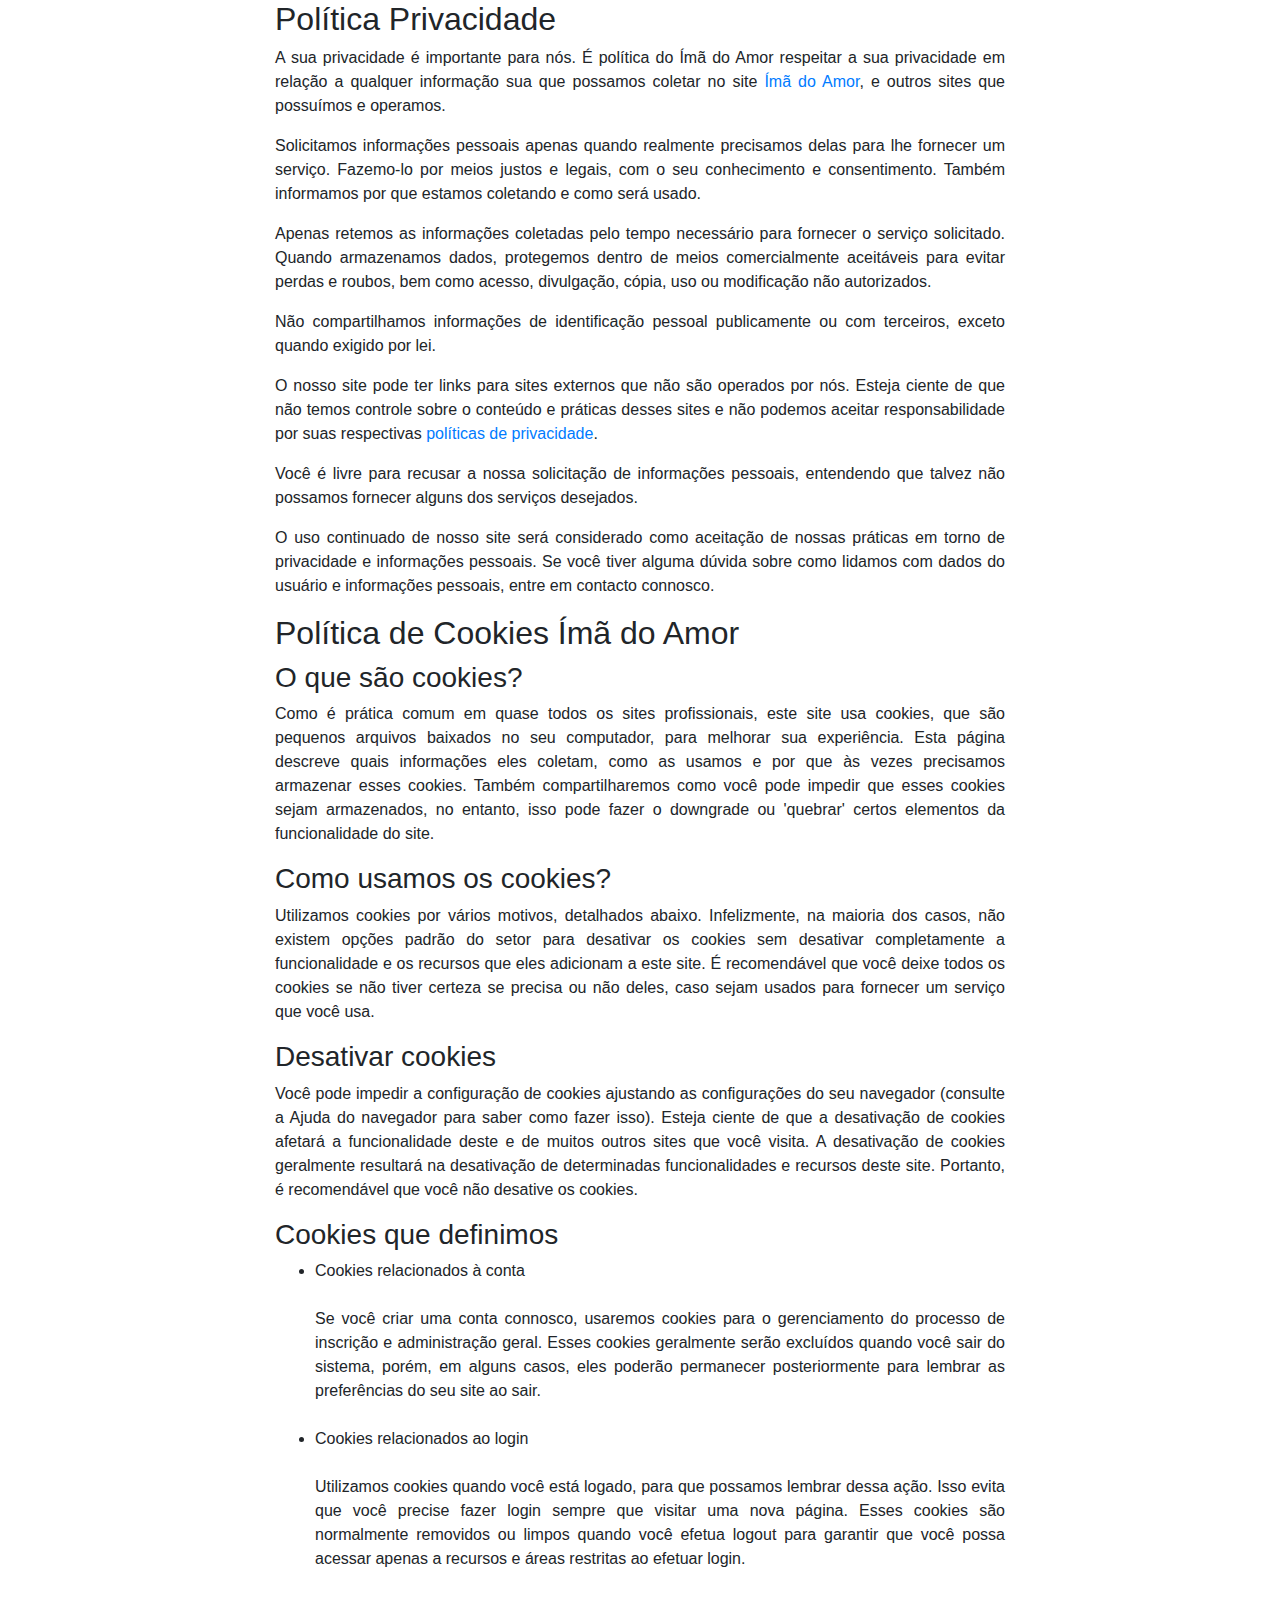
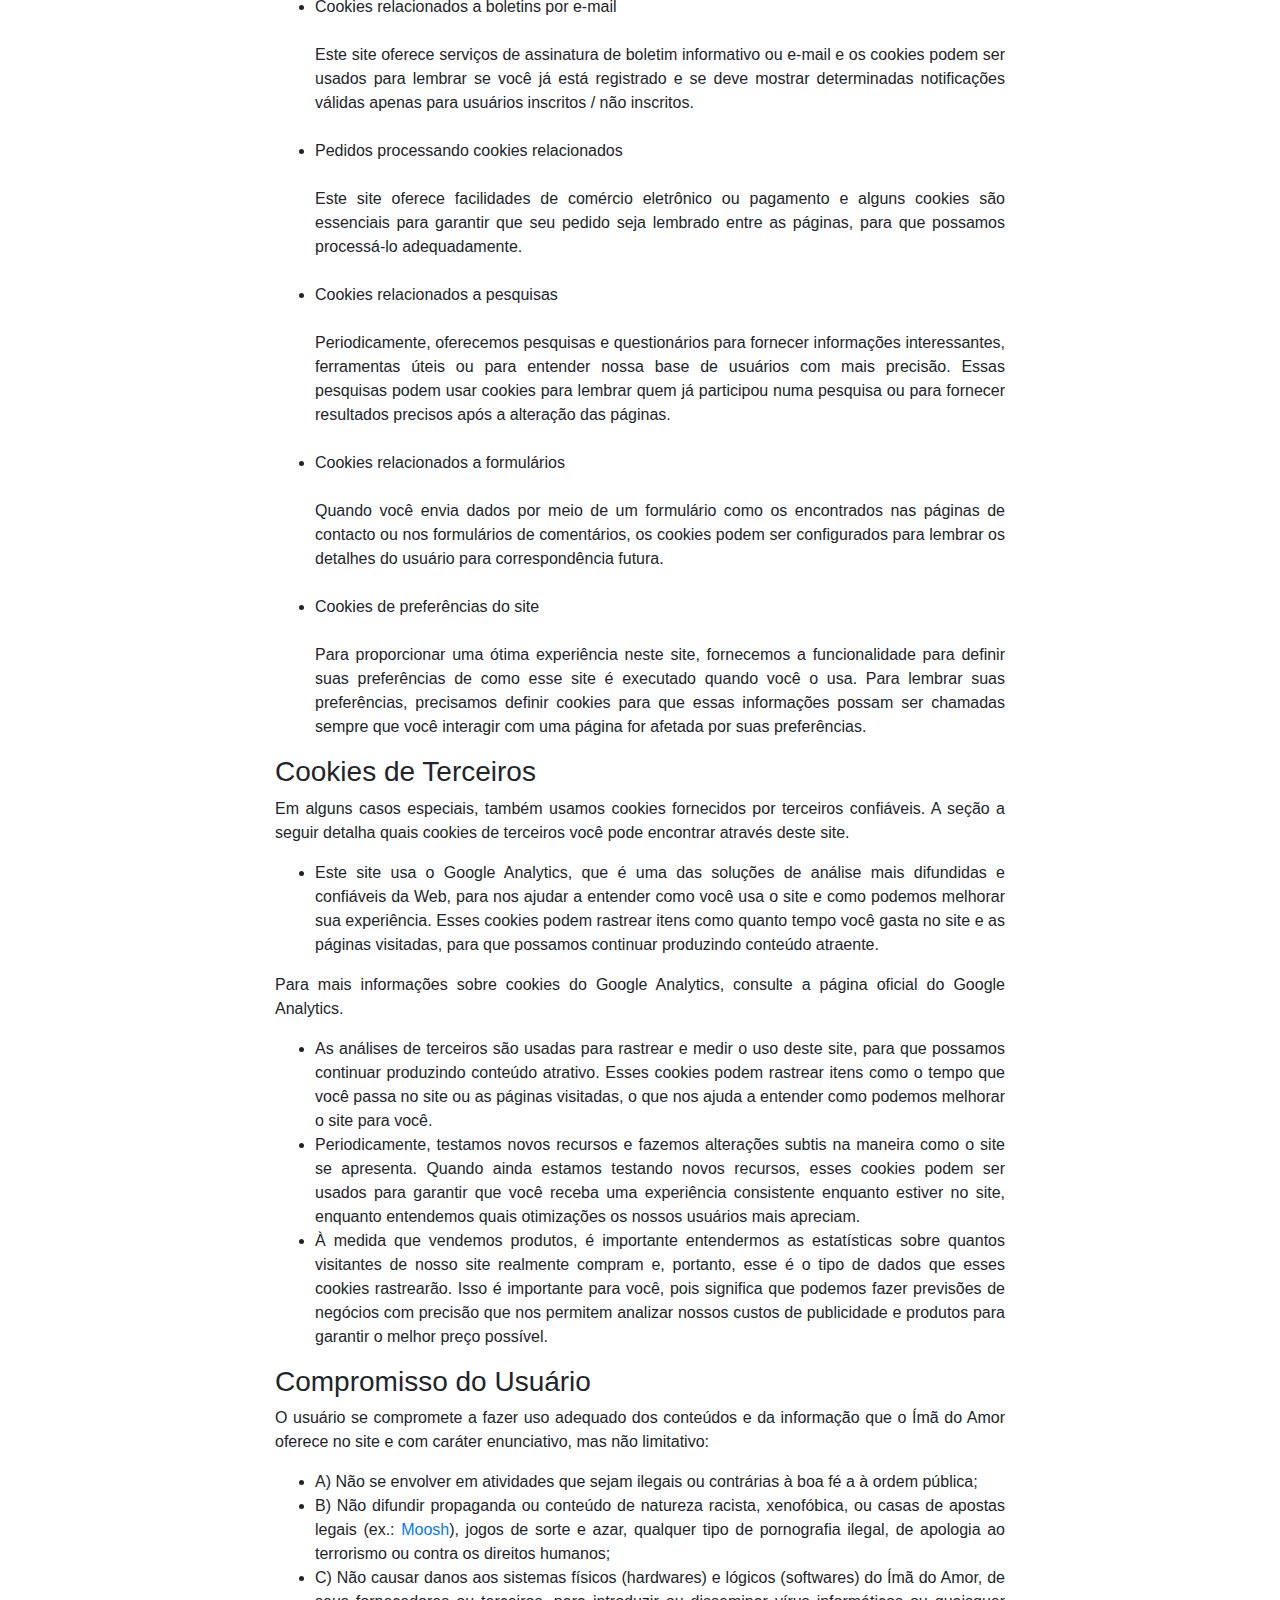
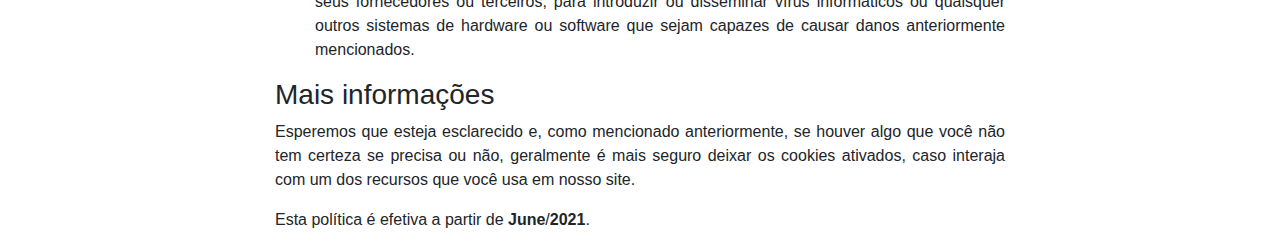
<file: politica-de-privacidade.html>
<!DOCTYPE html>
<meta charset=utf-8>
<meta content="width=device-width,initial-scale=1,shrink-to-fit=no" name=viewport>
<link href=https://stackpath.bootstrapcdn.com/bootstrap/4.1.3/css/bootstrap.min.css rel=stylesheet>
<title>Política de Privacidade</title>
<div class=content>
    <div class=container>
        <div class="justify-content-center row">
            <div class="col-lg-8 text-justify">
                <h2>Política Privacidade</h2>                    <p>A sua privacidade é importante para nós. É política do Ímã do Amor respeitar a sua privacidade em relação a qualquer informação sua que possamos coletar no site <a href=https://imadoamor.com/>Ímã do Amor</a>, e outros sites que possuímos e operamos.</p>                    <p>Solicitamos informações pessoais apenas quando realmente precisamos delas para lhe fornecer um serviço. Fazemo-lo por meios justos e legais, com o seu conhecimento e consentimento. Também informamos por que estamos coletando e como será usado.                    </p>                    <p>Apenas retemos as informações coletadas pelo tempo necessário para fornecer o serviço solicitado. Quando armazenamos dados, protegemos dentro de meios comercialmente aceitáveis ​​para evitar perdas e roubos, bem como acesso, divulgação, cópia, uso ou                        modificação não autorizados.</p>                    <p>Não compartilhamos informações de identificação pessoal publicamente ou com terceiros, exceto quando exigido por lei.</p>                    <p>O nosso site pode ter links para sites externos que não são operados por nós. Esteja ciente de que não temos controle sobre o conteúdo e práticas desses sites e não podemos aceitar responsabilidade por suas respectivas <a href='https://politicaprivacidade.com' target='_BLANK'>políticas de privacidade</a>.                    </p>                    <p>Você é livre para recusar a nossa solicitação de informações pessoais, entendendo que talvez não possamos fornecer alguns dos serviços desejados.</p>                    <p>O uso continuado de nosso site será considerado como aceitação de nossas práticas em torno de privacidade e informações pessoais. Se você tiver alguma dúvida sobre como lidamos com dados do usuário e informações pessoais, entre em contacto connosco.</p>                    <h2>Política de Cookies Ímã do Amor</h2>                    <h3>O que são cookies?</h3>                    <p>Como é prática comum em quase todos os sites profissionais, este site usa cookies, que são pequenos arquivos baixados no seu computador, para melhorar sua experiência. Esta página descreve quais informações eles coletam, como as usamos e por que às vezes                        precisamos armazenar esses cookies. Também compartilharemos como você pode impedir que esses cookies sejam armazenados, no entanto, isso pode fazer o downgrade ou 'quebrar' certos elementos da funcionalidade do site.</p>                    <h3>Como usamos os cookies?</h3>                    <p>Utilizamos cookies por vários motivos, detalhados abaixo. Infelizmente, na maioria dos casos, não existem opções padrão do setor para desativar os cookies sem desativar completamente a funcionalidade e os recursos que eles adicionam a este site. É recomendável                        que você deixe todos os cookies se não tiver certeza se precisa ou não deles, caso sejam usados ​​para fornecer um serviço que você usa.</p>                    <h3>Desativar cookies</h3>                    <p>Você pode impedir a configuração de cookies ajustando as configurações do seu navegador (consulte a Ajuda do navegador para saber como fazer isso). Esteja ciente de que a desativação de cookies afetará a funcionalidade deste e de muitos outros sites que                        você visita. A desativação de cookies geralmente resultará na desativação de determinadas funcionalidades e recursos deste site. Portanto, é recomendável que você não desative os cookies.</p>                    <h3>Cookies que definimos</h3>                    <ul>                        <li>                            Cookies relacionados à conta<br><br> Se você criar uma conta connosco, usaremos cookies para o gerenciamento do processo de inscrição e administração geral. Esses cookies geralmente serão excluídos quando você sair do sistema, porém, em alguns                            casos, eles poderão permanecer posteriormente para lembrar as preferências do seu site ao sair.<br><br>                        </li>                        <li>                            Cookies relacionados ao login<br><br> Utilizamos cookies quando você está logado, para que possamos lembrar dessa ação. Isso evita que você precise fazer login sempre que visitar uma nova página. Esses cookies são normalmente removidos ou limpos                            quando você efetua logout para garantir que você possa acessar apenas a recursos e áreas restritas ao efetuar login.<br><br>                        </li>                        <li>                            Cookies relacionados a boletins por e-mail<br><br> Este site oferece serviços de assinatura de boletim informativo ou e-mail e os cookies podem ser usados ​​para lembrar se você já está registrado e se deve mostrar determinadas notificações                            válidas apenas para usuários inscritos / não inscritos.<br><br>                        </li>                        <li>                            Pedidos processando cookies relacionados<br><br> Este site oferece facilidades de comércio eletrônico ou pagamento e alguns cookies são essenciais para garantir que seu pedido seja lembrado entre as páginas, para que possamos processá-lo adequadamente.<br><br>                        </li>                        <li>                            Cookies relacionados a pesquisas<br><br> Periodicamente, oferecemos pesquisas e questionários para fornecer informações interessantes, ferramentas úteis ou para entender nossa base de usuários com mais precisão. Essas pesquisas podem usar cookies                            para lembrar quem já participou numa pesquisa ou para fornecer resultados precisos após a alteração das páginas.<br><br>                        </li>                        <li>                            Cookies relacionados a formulários<br><br> Quando você envia dados por meio de um formulário como os encontrados nas páginas de contacto ou nos formulários de comentários, os cookies podem ser configurados para lembrar os detalhes do usuário                            para correspondência futura.<br><br>                        </li>                        <li>                            Cookies de preferências do site<br><br> Para proporcionar uma ótima experiência neste site, fornecemos a funcionalidade para definir suas preferências de como esse site é executado quando você o usa. Para lembrar suas preferências, precisamos                            definir cookies para que essas informações possam ser chamadas sempre que você interagir com uma página for afetada por suas preferências.<br>                        </li>                    </ul>                    <h3>Cookies de Terceiros</h3>                    <p>Em alguns casos especiais, também usamos cookies fornecidos por terceiros confiáveis. A seção a seguir detalha quais cookies de terceiros você pode encontrar através deste site.</p>                    <ul>                        <li>                            Este site usa o Google Analytics, que é uma das soluções de análise mais difundidas e confiáveis ​​da Web, para nos ajudar a entender como você usa o site e como podemos melhorar sua experiência. Esses cookies podem rastrear itens como quanto tempo                            você gasta no site e as páginas visitadas, para que possamos continuar produzindo conteúdo atraente.                        </li>                    </ul>                    <p>Para mais informações sobre cookies do Google Analytics, consulte a página oficial do Google Analytics.</p>                    <ul>                        <li>                            As análises de terceiros são usadas para rastrear e medir o uso deste site, para que possamos continuar produzindo conteúdo atrativo. Esses cookies podem rastrear itens como o tempo que você passa no site ou as páginas visitadas, o que nos ajuda a entender                            como podemos melhorar o site para você.</li>                        <li>                            Periodicamente, testamos novos recursos e fazemos alterações subtis na maneira como o site se apresenta. Quando ainda estamos testando novos recursos, esses cookies podem ser usados ​​para garantir que você receba uma experiência consistente enquanto                            estiver no site, enquanto entendemos quais otimizações os nossos usuários mais apreciam.</li>                        <li>                            À medida que vendemos produtos, é importante entendermos as estatísticas sobre quantos visitantes de nosso site realmente compram e, portanto, esse é o tipo de dados que esses cookies rastrearão. Isso é importante para você, pois significa que podemos                            fazer previsões de negócios com precisão que nos permitem analizar nossos custos de publicidade e produtos para garantir o melhor preço possível.</li>                                            </ul>                    <h3>Compromisso do Usuário</h3>                                <p>O usuário se compromete a fazer uso adequado dos conteúdos e da informação que o Ímã do Amor oferece no site e com caráter enunciativo, mas não limitativo:</p>                                        <ul>                        <li>A) Não se envolver em atividades que sejam ilegais ou contrárias à boa fé a à ordem pública;</li>                        <li>B) Não difundir propaganda ou conteúdo de natureza racista, xenofóbica, ou casas de apostas legais (ex.:<a href='https://ondeapostar.pt/review/moosh-portugal/'> Moosh</a>), jogos de sorte e azar, qualquer tipo de pornografia ilegal, de apologia ao terrorismo ou contra os direitos humanos;</li>                        <li>C) Não causar danos aos sistemas físicos (hardwares) e lógicos (softwares) do Ímã do Amor, de seus fornecedores ou terceiros, para introduzir ou disseminar vírus informáticos ou quaisquer outros sistemas de hardware ou software que sejam capazes de causar danos anteriormente mencionados.</li>                    </ul>                                        <h3>Mais informações</h3>                    <p>Esperemos que esteja esclarecido e, como mencionado anteriormente, se houver algo que você não tem certeza se precisa ou não, geralmente é mais seguro deixar os cookies ativados, caso interaja com um dos recursos que você usa em nosso site.</p>                    <p>Esta política é efetiva a partir de <strong>June</strong>/<strong>2021</strong>.</p>
            </div>
        </div>
    </div>
</div>
<script src=https://code.jquery.com/jquery-3.3.1.slim.min.js> </script> <script
    src=https://cdnjs.cloudflare.com/ajax/libs/popper.js/1.14.3/umd/popper.min.js> </script> <script
    src=https://stackpath.bootstrapcdn.com/bootstrap/4.1.3/js/bootstrap.min.js> </script>
</file>
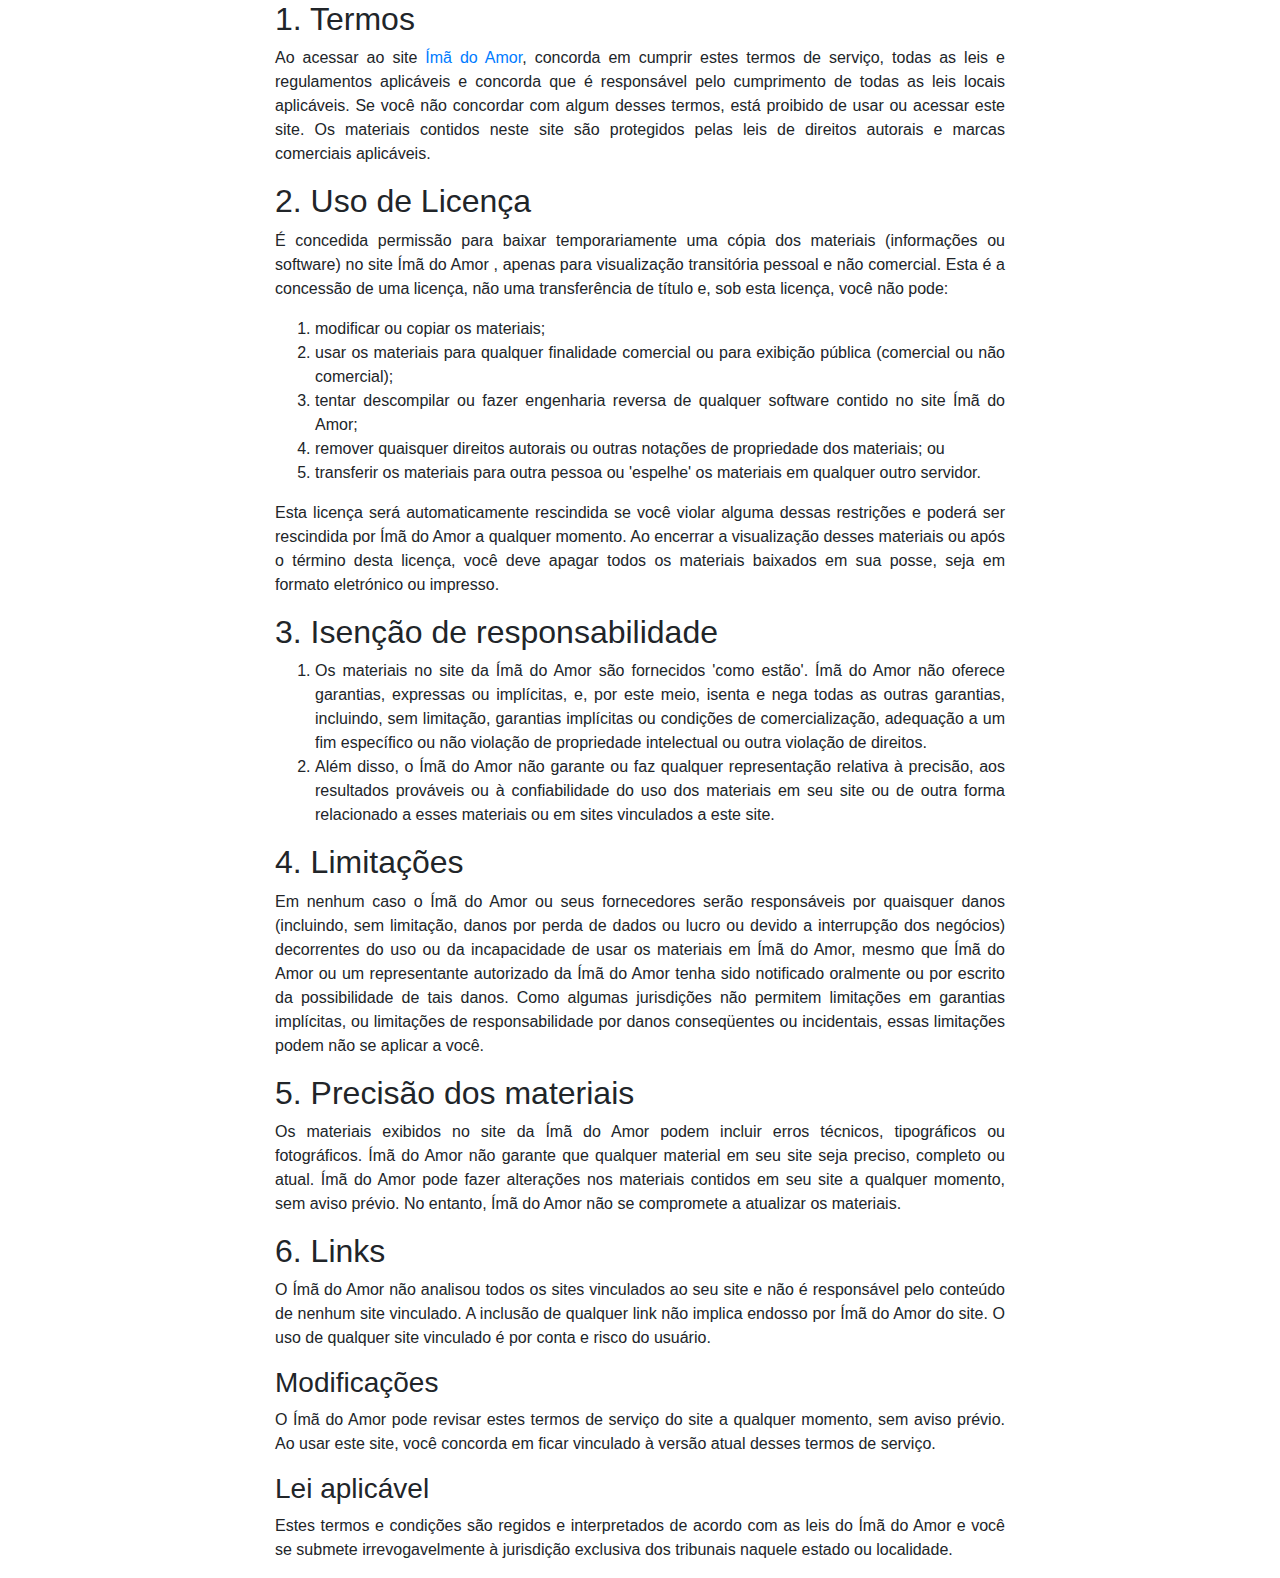
<file: termos-de-uso.html>
<!DOCTYPE html>
<meta charset=utf-8>
<meta content="width=device-width,initial-scale=1,shrink-to-fit=no" name=viewport>
<link href=https://stackpath.bootstrapcdn.com/bootstrap/4.1.3/css/bootstrap.min.css rel=stylesheet>
<title>Termos de Uso</title>
<div class=content>
    <div class=container>
        <div class="justify-content-center row">
            <div class="col-lg-8 text-justify">
                <h2>1. Termos</h2>            <p>Ao acessar ao site <a href='https://imadoamor.com/'>Ímã do Amor</a>, concorda em cumprir estes termos de serviço, todas as leis e regulamentos aplicáveis ​​e concorda que é responsável pelo cumprimento de todas as leis locais aplicáveis. Se você não concordar com algum                desses termos, está proibido de usar ou acessar este site. Os materiais contidos neste site são protegidos pelas leis de direitos autorais e marcas comerciais aplicáveis.</p>            <h2>2. Uso de Licença</h2>            <p>É concedida permissão para baixar temporariamente uma cópia dos materiais (informações ou software) no site Ímã do Amor , apenas para visualização transitória pessoal e não comercial. Esta é a concessão de uma licença, não uma transferência de título e,                sob esta licença, você não pode: </p>            <ol>            <li>modificar ou copiar os materiais;  </li>            <li>usar os materiais para qualquer finalidade comercial ou para exibição pública (comercial ou não comercial);  </li>            <li>tentar descompilar ou fazer engenharia reversa de qualquer software contido no site Ímã do Amor;  </li>            <li>remover quaisquer direitos autorais ou outras notações de propriedade dos materiais; ou  </li>            <li>transferir os materiais para outra pessoa ou 'espelhe' os materiais em qualquer outro servidor.</li>            </ol>            <p>Esta licença será automaticamente rescindida se você violar alguma dessas restrições e poderá ser rescindida por Ímã do Amor a qualquer momento. Ao encerrar a visualização desses materiais ou após o término desta licença, você deve apagar todos os materiais                baixados em sua posse, seja em formato eletrónico ou impresso.</p>            <h2>3. Isenção de responsabilidade</h2>            <ol>            <li>Os materiais no site da Ímã do Amor são fornecidos 'como estão'. Ímã do Amor não oferece garantias, expressas ou implícitas, e, por este meio, isenta e nega todas as outras garantias, incluindo, sem limitação, garantias implícitas ou condições de comercialização,            adequação a um fim específico ou não violação de propriedade intelectual ou outra violação de direitos. </li>            <li>Além disso, o Ímã do Amor não garante ou faz qualquer representação relativa à precisão, aos resultados prováveis ​​ou à confiabilidade do uso dos            materiais em seu site ou de outra forma relacionado a esses materiais ou em sites vinculados a este site.</li>            </ol>            <h2>4. Limitações</h2>            <p>Em nenhum caso o Ímã do Amor ou seus fornecedores serão responsáveis ​​por quaisquer danos (incluindo, sem limitação, danos por perda de dados ou lucro ou devido a interrupção dos negócios) decorrentes do uso ou da incapacidade de usar os materiais em Ímã do Amor,                mesmo que Ímã do Amor ou um representante autorizado da Ímã do Amor tenha sido notificado oralmente ou por escrito da possibilidade de tais danos. Como algumas jurisdições não permitem limitações em garantias implícitas, ou limitações de responsabilidade                por danos conseqüentes ou incidentais, essas limitações podem não se aplicar a você.</p>            <h2>5. Precisão dos materiais</h2>            <p>Os materiais exibidos no site da Ímã do Amor podem incluir erros técnicos, tipográficos ou fotográficos. Ímã do Amor não garante que qualquer material em seu site seja preciso, completo ou atual. Ímã do Amor pode fazer alterações nos materiais contidos em seu                site a qualquer momento, sem aviso prévio. No entanto, Ímã do Amor não se compromete a atualizar os materiais.</p>            <h2>6. Links</h2>            <p>O Ímã do Amor não analisou todos os sites vinculados ao seu site e não é responsável pelo conteúdo de nenhum site vinculado. A inclusão de qualquer link não implica endosso por Ímã do Amor do site. O uso de qualquer site vinculado é por conta e risco do usuário.</p>            </p>            <h3>Modificações</h3>            <p>O Ímã do Amor pode revisar estes termos de serviço do site a qualquer momento, sem aviso prévio. Ao usar este site, você concorda em ficar vinculado à versão atual desses termos de serviço.</p>            <h3>Lei aplicável</h3>            <p>Estes termos e condições são regidos e interpretados de acordo com as leis do Ímã do Amor e você se submete irrevogavelmente à jurisdição exclusiva dos tribunais naquele estado ou localidade.</p>
            </div>
        </div>
    </div>
</div>
<script src=https://code.jquery.com/jquery-3.3.1.slim.min.js> </script> <script
    src=https://cdnjs.cloudflare.com/ajax/libs/popper.js/1.14.3/umd/popper.min.js> </script> <script
    src=https://stackpath.bootstrapcdn.com/bootstrap/4.1.3/js/bootstrap.min.js> </script>
</file>
